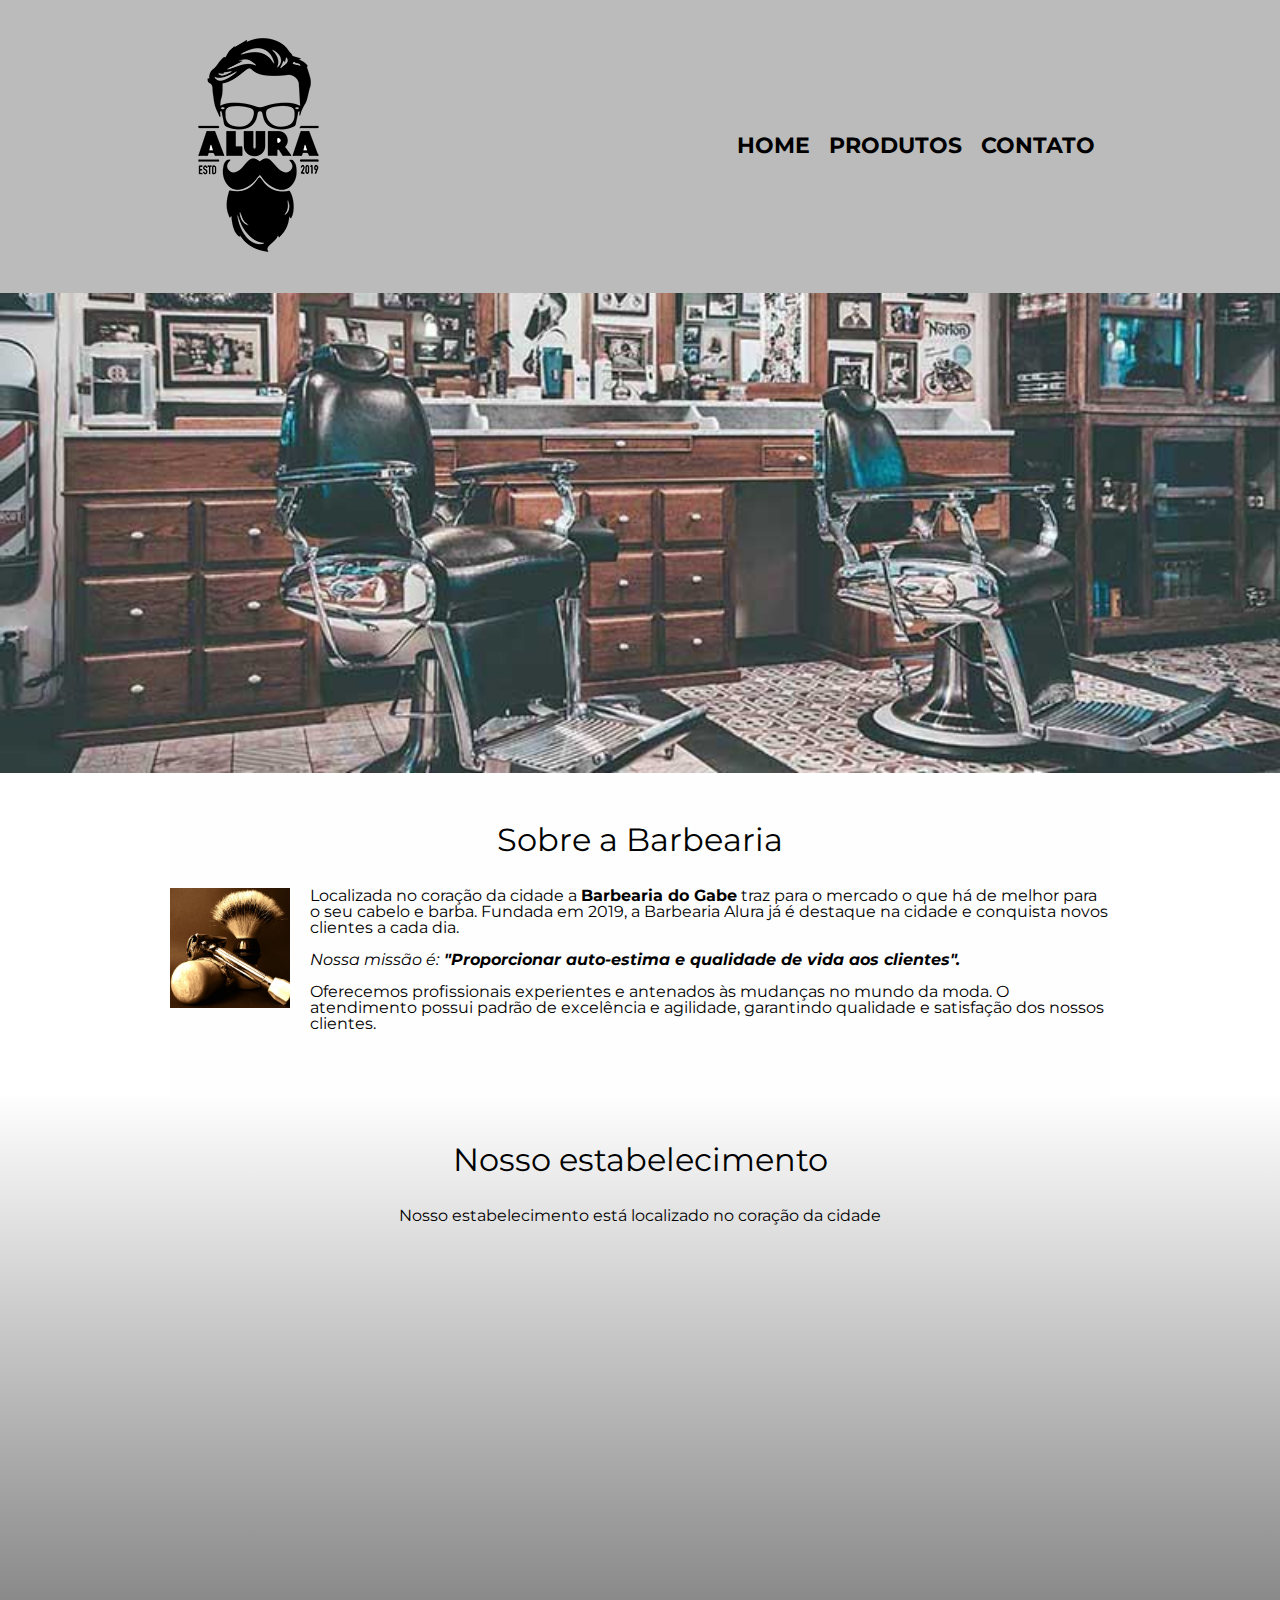
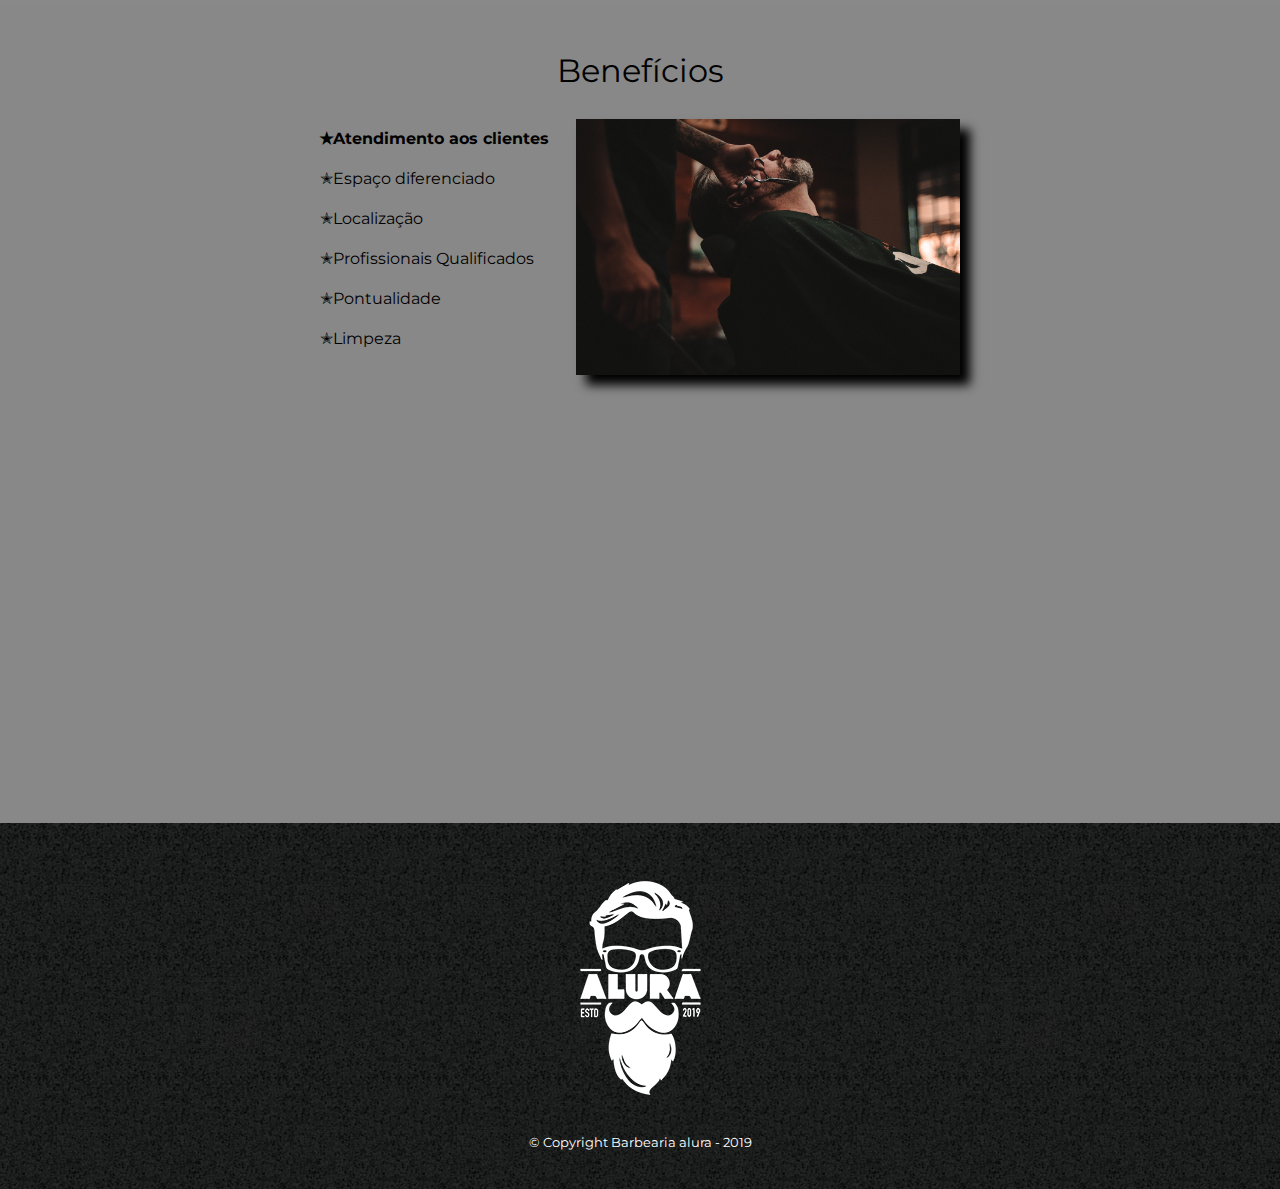
<file: index.html>
<!DOCTYPE html>
<html lang="pt-br">
<head>
    <meta charset="UTF-8">
    <meta http-equiv="X-UA-Compatible" content="IE=edge">
    <meta name="viewport" content="width=device-width, initial-scale=1.0">
    <link rel="stylesheet" href="reset.css">
    <link href="https://fonts.googleapis.com/css2?family=Montserrat&display=swap" rel="stylesheet">
    <link rel="stylesheet" href="style.css">

    <title>barbearia</title>
</head>

<body>
    <!--Esse é o meu cabeçalho da página-->
    <header>
        <div class="caixa">
            <h1><img src="Imagens/logo.png" alt="logo da Barbearia Alura"></h1>
            <nav>
                <ul>
                    <li><a href="index.html">Home</a></li>
                    <li><a href="produtos.html">Produtos</a></li>
                    <li><a href="contato.html">Contato</a></li>
                </ul>
            </nav>
        </div>
    </header>

    <!--parte da imagem que compõem a parte principal do site-->
    <img class="banner" src="Imagens/banner.jpg" alt="banner do site">

    <!--Texto principal da página-->
    <main>
        <section class="principal">
            <h2 class="titulo-principal">Sobre a Barbearia</h2>

            <img class="utensilios" src="Imagens/utensilios.jpg" alt="utensilios de uma barbearia.">

            <p>Localizada no coração da cidade a <strong> Barbearia do Gabe</strong> traz para o mercado o que há de melhor para o seu cabelo e barba. Fundada em 2019, a Barbearia Alura já é destaque na cidade e conquista novos clientes a cada dia.</p>

            <p><em>Nossa missão é:<strong id="missao"> "Proporcionar auto-estima e qualidade de vida aos clientes".</strong></em></p>

            <p>Oferecemos profissionais experientes e antenados às mudanças no mundo da moda. O atendimento possui padrão de excelência e agilidade, garantindo qualidade e satisfação dos nossos clientes.</p>        
        </section> 
    <!--parte referente ao mapa-->

        <section class="mapa">
            <h3 class="titulo-principal">Nosso estabelecimento</h3>

            <p>Nosso estabelecimento está localizado no coração da cidade</p>
            <div class="mapa-conteudo">
                <iframe src="https://www.google.com/maps/embed?pb=!1m18!1m12!1m3!1d14628.428442287366!2d-46.66047156779633!3d-23.564596286498954!2m3!1f0!2f0!3f0!3m2!1i1024!2i768!4f13.1!3m3!1m2!1s0x94ce59541c6c79c3%3A0x36b90a85f0f8cb33!2sGrupo%20Alura!5e0!3m2!1spt-BR!2sbr!4v1671536820585!5m2!1spt-BR!2sbr" width="100%" height="300" style="border:0;" allowfullscreen="" loading="lazy" referrerpolicy="no-referrer-when-downgrade"></iframe>
            </div>
        </section>
        
    <!--Texto referente aos benefícios da barbearia-->        
        <section class="beneficios">
            
            <h3 class="titulo-principal">Benefícios</h3>

            <div class="conteudo-beneficios">
                <ul class="listas-beneficios">
                    <li class="itens">Atendimento aos clientes</li>
                    <li class="itens">Espaço diferenciado</li>
                    <li class="itens">Localização</li>
                    <li class="itens">Profissionais Qualificados</li>
                    <li class="itens">Pontualidade</li>
                    <li class="itens">Limpeza</li>
                </ul><img src="Imagens/beneficios.jpg" alt="Imagem de um homem cortando cabelo" class="imagens-beneficios">
            </div>
        <!--Video do YouTube-->

        <div class="video">
            <iframe width="100%" height="330" src="https://www.youtube.com/embed/wcVVXUV0YUY" frameborder="0" allow="accelerometer; autoplay; encrypted-media; gyroscope; picture-in-picture" allowfullscreen></iframe>
        </div>
        </section>
    </main>

    <footer>
        <img src="Imagens/logo-branco.png" alt="logo branca da Barbearia Alura">
        <p class="copy">&copy; Copyright  Barbearia alura - 2019</p>
    </footer>

</body>
</html>
</file>
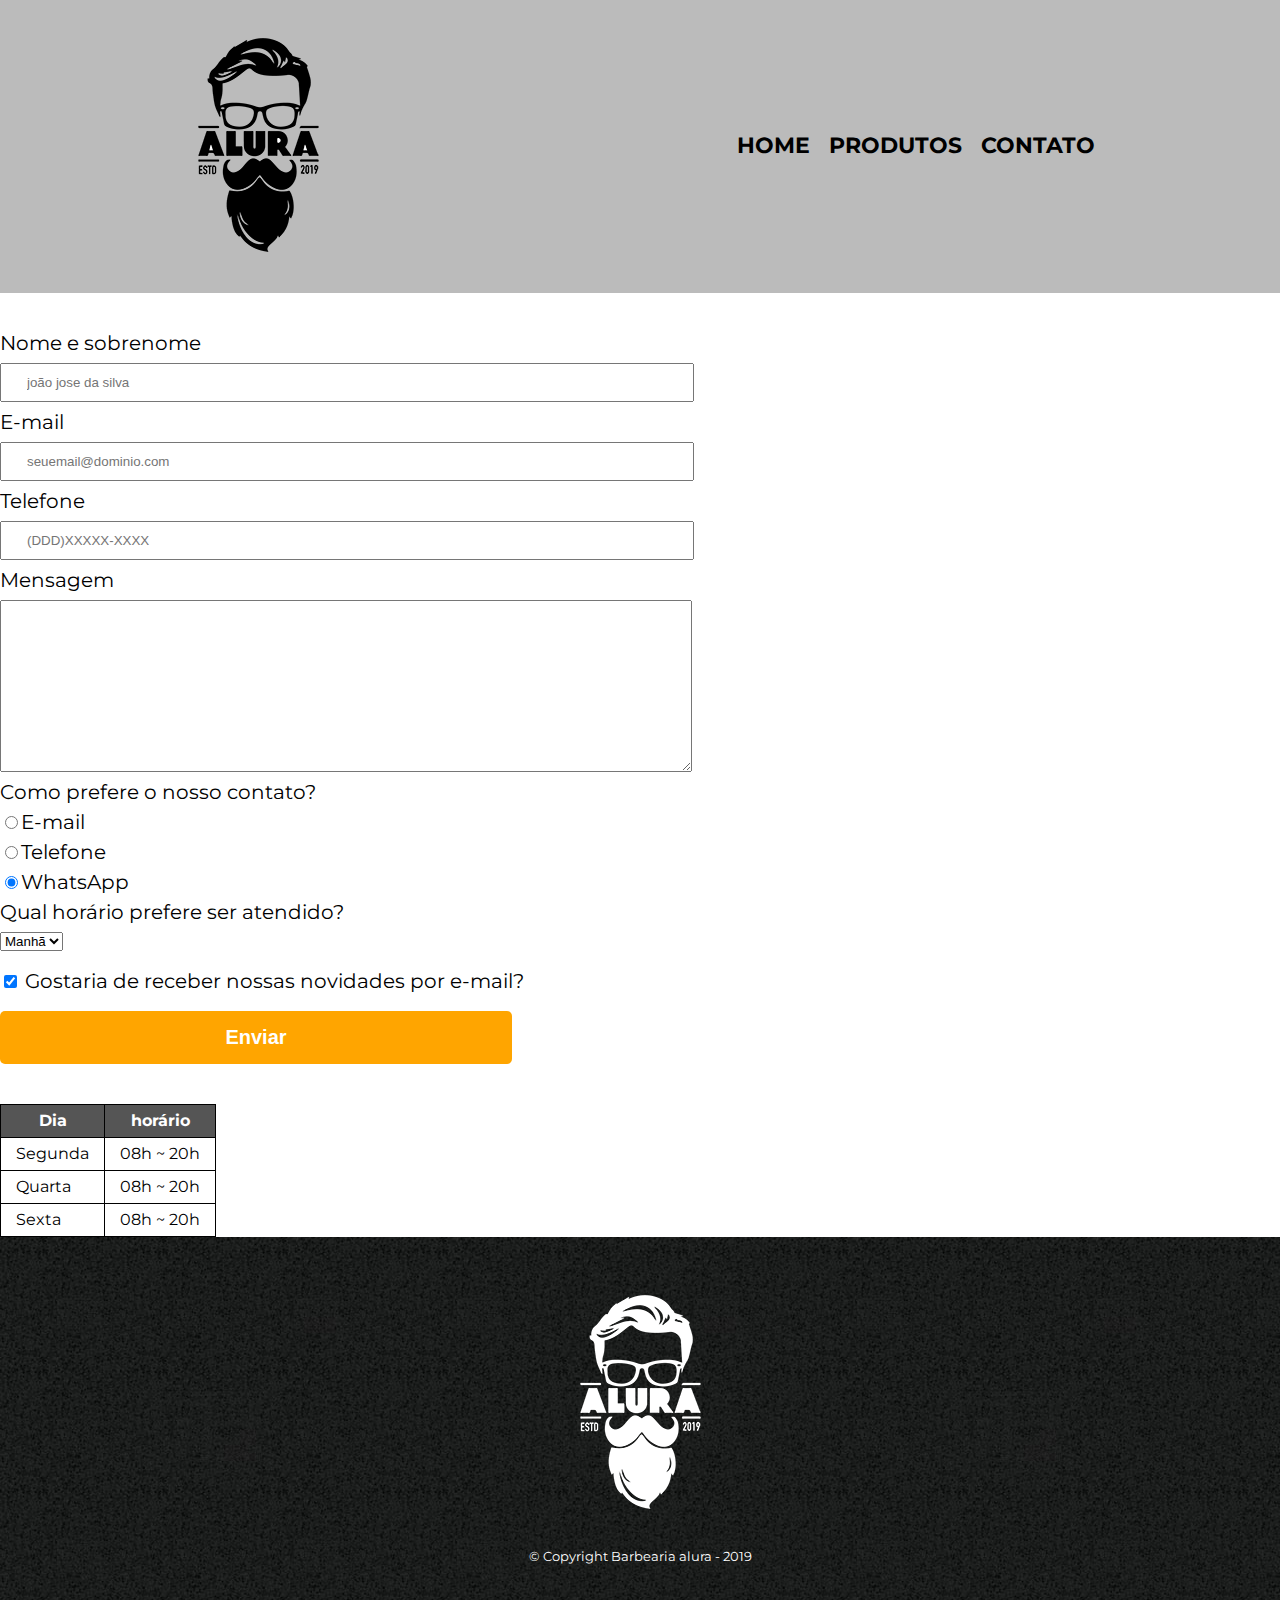
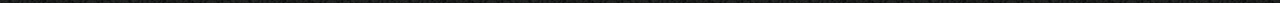
<file: contato.html>
<!DOCTYPE html>
<html lang="pt-br">
<head>
    <meta charset="UTF-8">
    <meta http-equiv="X-UA-Compatible" content="IE=edge">
    <meta name="viewport" content="width=device-width, initial-scale=1.0">
    <link rel="stylesheet" href="reset.css">
    <link href="https://fonts.googleapis.com/css2?family=Montserrat&display=swap" rel="stylesheet">
    <link rel="stylesheet" href="style.css">
    <title>Produtos - Barbearia</title>
</head>
<body>
    <!--Essa parte é o cabeçalho cinza e o links para as outras páginas-->
    <header>
        <div class="caixa">
            <h1><img src="Imagens/logo.png" alt="logo da Barbearia Alura"></h1>
            <nav>
                <ul>
                    <li><a href="index.html">Home</a></li>
                    <li><a href="produtos.html">Produtos</a></li>
                    <li><a href="contato.html">Contato</a></li>
                </ul>
            </nav>
        </div>
    </header>
    
    <main>
        
        <form>
            <!--Essa parte é aonde coloco as informações, para o cliente mandar mensagem-->
            <fieldset>
                <label for="nomesobrenome">Nome e sobrenome</label>
                <input type="text"  id="nomesobrenome" class="input_padrao" required placeholder="joão jose da silva">

                <label for="email">E-mail</label>
                <input type="email" id="email" class="input_padrao" required placeholder="seuemail@dominio.com">

                <label for="telefone">Telefone</label>
                <input type="tel" id="telefone" class="input_padrao" required placeholder="(DDD)XXXXX-XXXX">            

                <label for="mensagem">Mensagem</label>
                <textarea id="mensagem" cols="70" rows="10" class="input_padrao" required></textarea >
            </fieldset>

            <!--como o cliente prefere o contato-->
            <fieldset> 
                <legend>Como prefere o nosso contato? </legend>
                <label for="radio-email"><input type="radio" name="contato" id="radio-email">E-mail</label>                

                <label for="radio-telefone"><input type="radio" name="contato" id="radio-telefone">Telefone</label>                

                <label for="radio-whatsapp"><input type="radio" name="contato" id="radio-whatsapp" checked>WhatsApp</label>                
            </fieldset>

            <!--como o cliente prefere ser atendido-->
            
            <fieldset>
                <legend>Qual horário prefere ser atendido?</legend>
                <select>
                    <option>Manhã</option>
                    <option>Tarde</option>
                    <option>Noite</option>
                </select>
            </fieldset>
                


            <fieldset>
                <label class="checkbox"><input type="checkbox" checked> Gostaria de receber nossas novidades por e-mail? </label>

                <input type="submit" value="Enviar" class="enviar">
            </fieldset>        

        </form>

        <table>
            <thead>
                <tr>
                    <th>Dia</th>
                    <th>horário</th>
                </tr>
            </thead>
            <tbody>
                <tr>
                    <td>Segunda</td>
                    <td>08h ~ 20h</td>
                </tr>
                <tr>
                    <td>Quarta</td>
                    <td>08h ~ 20h</td>
                </tr>
                <tr>
                    <td>Sexta</td>
                    <td>08h ~ 20h</td>
                </tr>
            </tbody>
        </table>

    </main>
    <!--Parte do rodapé junto com a imagem e copyright-->
    <footer>
        <img src="Imagens/logo-branco.png" alt="logo branca da Barbearia Alura">
        <p class="copy">&copy; Copyright  Barbearia alura - 2019</p>
    </footer>

</body>
</html>
</file>
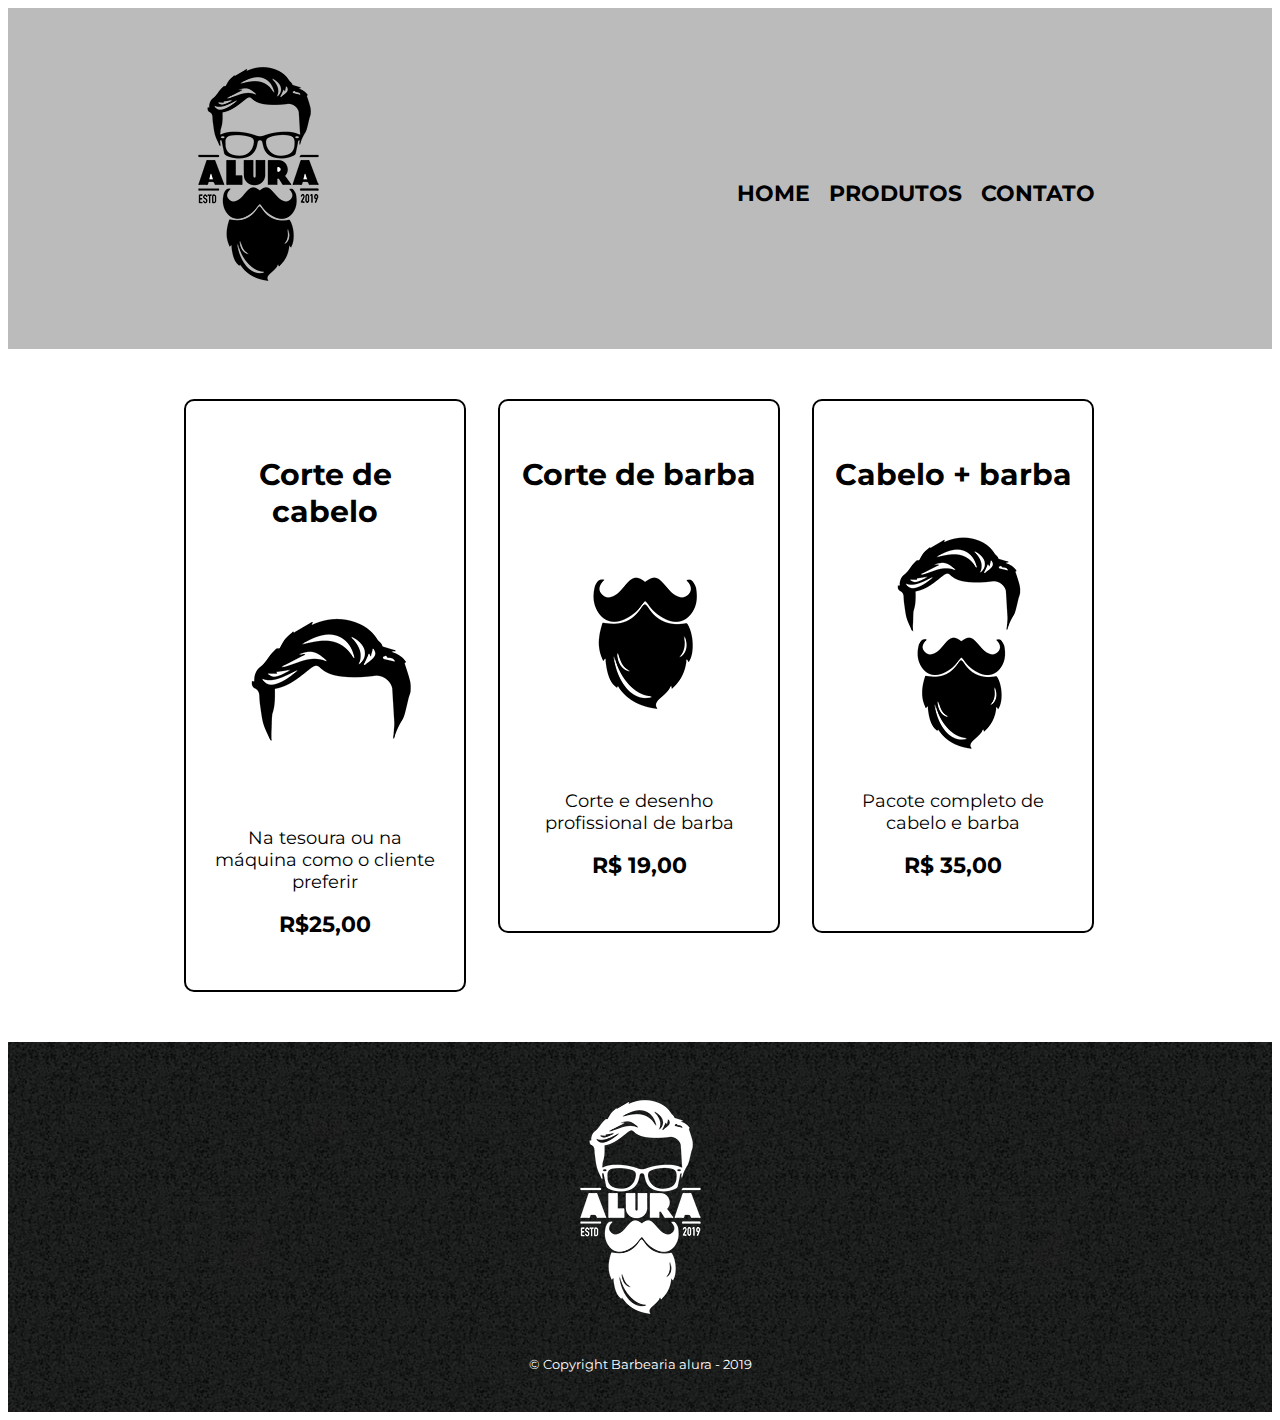
<file: produtos.html>
<!DOCTYPE html>
<html lang="pt-br">
<head>
    <meta charset="UTF-8">
    <meta http-equiv="X-UA-Compatible" content="IE=edge">
    <meta name="viewport" content="width=device-width, initial-scale=1.0">
    <link rel="stylesheet" href="style.css">
    <link href="https://fonts.googleapis.com/css2?family=Montserrat&display=swap" rel="stylesheet">
    <link rel="stylesheet" href="style.css">
    <title>Produtos - Barbearia</title>
</head>
<body>
    
    <header>
        <div class="caixa">
            <h1><img src="Imagens/logo.png" alt="logo da Barbearia"></h1>
            <nav>
                <ul>
                    <li><a href="index.html">Home</a></li>
                    <li><a href="produtos.html">Produtos</a></li>
                    <li><a href="contato.html">Contato</a></li>
                </ul>
            </nav>
        </div>
    </header>
    
    <main>
        <ul class="produtos">
            <li>
                <h2>Corte de cabelo</h2>
                <img src="Imagens/cabelo.jpg" alt="corte de cabelo">
                <p class="produto_descricao">Na tesoura ou na máquina como o cliente preferir</p>
                <p class="produto_preco">R$25,00</p>
                
            </li>

            <li>
                <h2>Corte de barba</h2>
                <img src="Imagens/barba.jpg" alt="corte de barba">
                <p class="produto_descricao">Corte e desenho profissional de barba</p>
                <p class="produto_preco">R$ 19,00</p>
                              
            </li>

            <li>
                <h2>Cabelo + barba</h2>
                <img src="Imagens/cabelo+barba.jpg" alt="corte de cabelo mais barba">
                <p class="produto_descricao">Pacote completo de cabelo e barba</p>
                <p class="produto_preco">R$ 35,00</p>                
            </li>
        </ul>
    </main>

    <footer>
        <img src="Imagens/logo-branco.png" alt="logo branca">
        <p class="copy">&copy; Copyright  Barbearia alura - 2019</p>
    </footer>
</body>
</html>
</file>
<file: style.css>
body{
    font-family: 'Montserrat', sans-serif;}
    
header{
    background-color:#BBBBBB;
    padding: 20px 0;}

.caixa{
    position: relative;
    width: 940px;
    margin: 0 auto;}

nav{
    position: absolute;
    top: 115px;
    right: 0px;}

nav li{
    display:inline;
    margin-right: 15px;}

nav a{
    text-transform: uppercase;
    color: black;
    font-weight: bolder;
    font-size: 22px;
    text-decoration: none;}

nav a:hover{
    color: #c78c19;
    text-decoration: underline;}

.produtos{
    width: 940px;
    margin: 0 auto;
    padding: 50px;}

.produtos li{
    display: inline-block;
    vertical-align: top;
    text-align: center;
    width: 30%;
    margin: 0 1.5%;
    padding: 30px 20px;
    box-sizing: border-box;
    border: 2px solid #000000;
    border-radius: 10px;}

.produtos li:hover{
    border-color: #c78c19;}

.produtos li:active{
    border-color: #088c19;}

.produtos li:hover h2{
    font-size: 35px;}


.produtos h2{
    font-size: 30px;
    font-weight: bolder;}

.produto_descricao{
    font-size: 18px;}

.produto_preco{
    font-size:22px ;
    font-weight: bolder;
    margin-top: 10px;}

footer{
    text-align: center;
    background: url(Imagens/bg.jpg);
    padding: 40px 0px; }

.copy{
    color: #fff;
    font-size: 13px;
    margin: 20px 0 0 ;}

form{
    margin: 40px 0px;}

form label, form legend{
    display: block;
    font-size: 20px;
    margin-bottom: 10px;
}

.input_padrao{
    display: block;
    margin-bottom: 10px;
    padding: 10px 25px;
    width: 50%;}

.checkbox{
    margin: 20px 0px;}

.enviar{
    width: 40%;
    padding: 15px 0px;
    background: orange;
    color: white;
    font-weight: bold;
    font-size: 20px;
    border: none;
    border-radius: 5px;
    transition:1s all;
    cursor: pointer;}

.enviar:hover{
    background:darkorange;
    transform:scale(1.2);}

thead{
    background: #555555;
    color: white;
    font-weight: bold;}

td,th{
    border: 1px solid #000000;
    padding: 8px 15px;}


/*CSS da página principal, não se esqueça de sempre atribuir comentários para documentar o projeto e você saber aonde mexer*/
.banner{
    width: 100%;}

.titulo-principal{
    text-align: center;
    font-size: 2em;
    margin: 0 0 1em;
    clear: left;}

.utensilios{
    width: 120px;
    float: left;
    margin: 0 20px 20px 0;
}

.principal{
    padding: 3em 0;
    background:#fefefe ;
    width: 940px;
    margin: 0 auto;
}

.principal p {
    margin: 0 0 1em;}

.principal strong{
    font-weight: bold;}

.principal em{
    font-style: italic;}

.mapa{
    padding: 3em 0;
    background: linear-gradient(#fefefe, #888888) ;
}

.mapa-conteudo{
    width: 940px;
    margin: 0 auto;
}
    
.mapa p {
        margin:0 0 2em;
        text-align:center;
}

.beneficios{
    padding: 3em 0;
    background: #888;
}

.conteudo-beneficios{
    width: 640px;
    margin: 0 auto;
}

.listas-beneficios{
    width: 40%;
    display: inline-block;
    vertical-align: top;
}

.itens{
    line-height: 2.5;

}

.itens:before{
    content: "✭";
}

.itens:first-child{
    font-weight: bold;
}

.imagens-beneficios{
    width: 60%;
    opacity: 1;
    transition: 4ms;
    box-shadow: 10px 10px 10px #000000;
}

.imagens-beneficios:hover{
    opacity: 0.3;
}

.video{
    width:560px;
    margin:2em auto;
}
/*Adaptação para varias telas*/
@media screen and (max-width: 480px) { 
    .caixa, .principal, .conteudo-beneficios, .mapa-conteudo, .video {
        width: auto;
    }    
    .principal p,.utensilios,.mapa-conteudo, .conteudo-beneficios, .video{
        margin:0 1em;
    }
    h1 {
        text-align: center;
    }
    nav {
        position:static;
        margin-left: 1.5em;
    }   
    .lista-beneficios, imagem-beneficios {
        width: 100%
    }
    .produtos li{
        display: block;
        margin-top: 2em;
        width: auto;
        
    }
    main form, table{
        margin-left: 1em;
    }
    .produtos{
        width: auto;
    }

}
</file>
